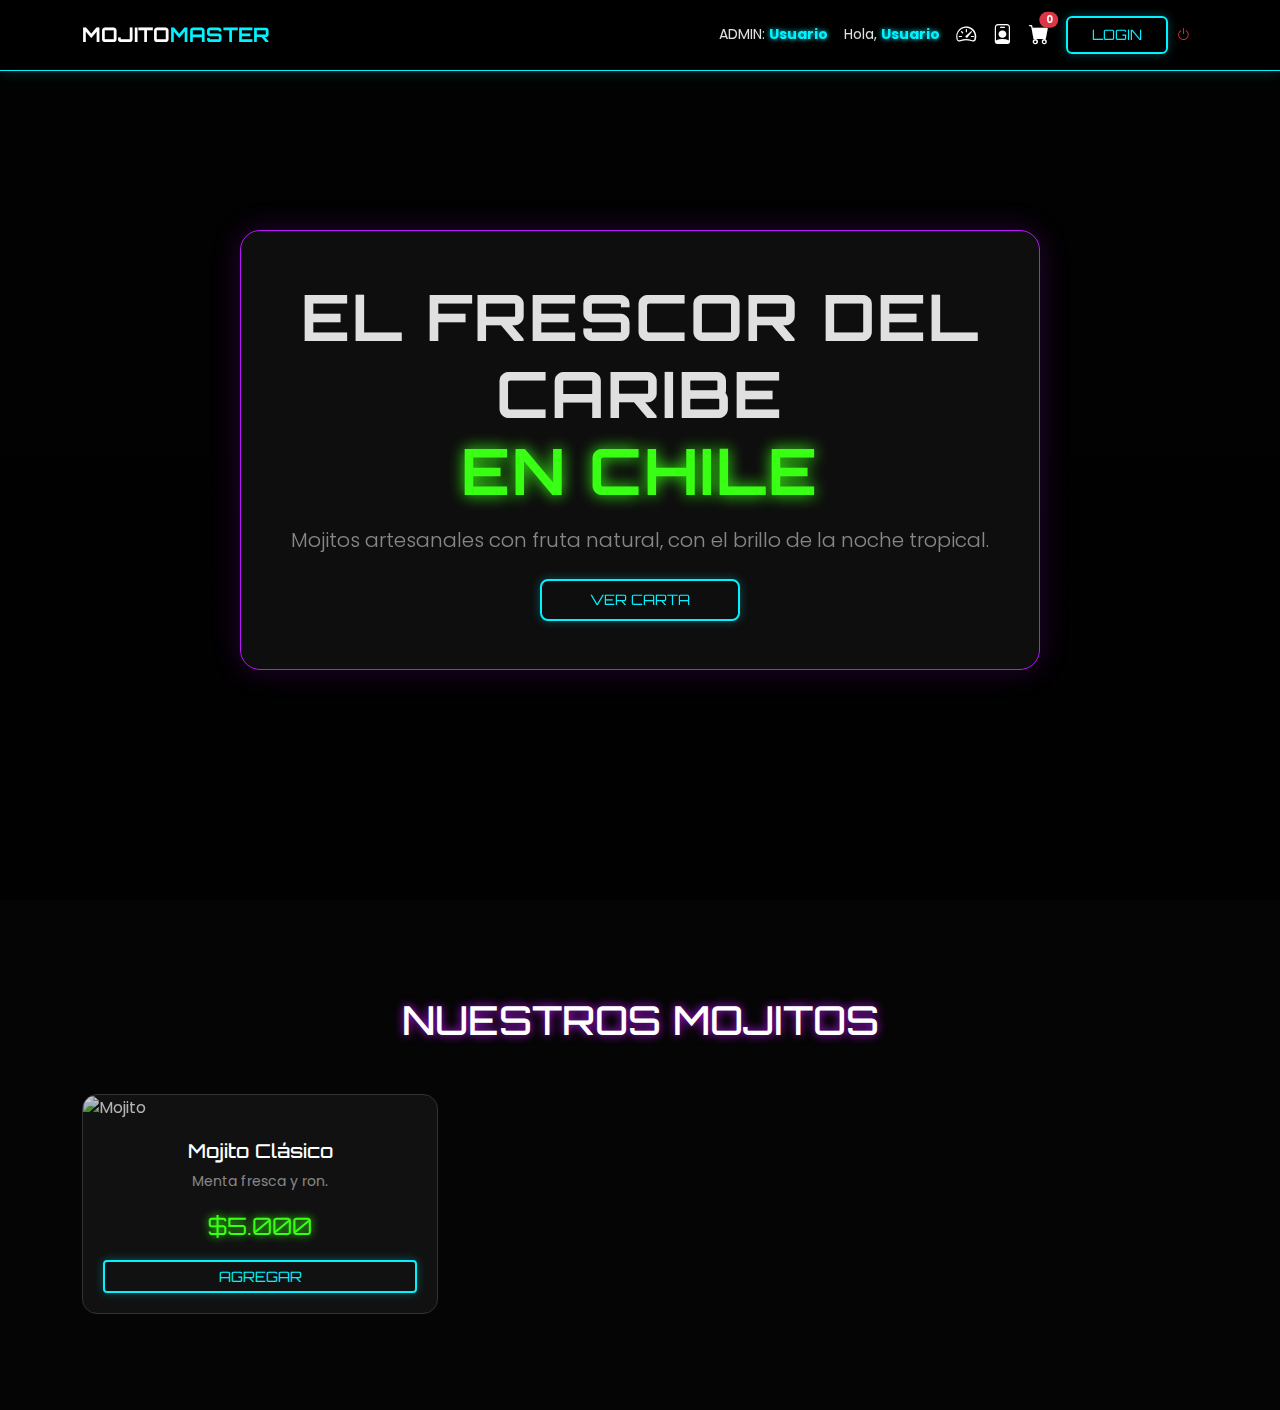
<file: src/main/resources/templates/index.html>
<!DOCTYPE html>
<html xmlns:th="http://www.thymeleaf.org" xmlns:sec="http://www.thymeleaf.org/extras/spring-security" lang="es">
<head>
    <meta charset="UTF-8">
    <meta name="viewport" content="width=device-width, initial-scale=1.0">
    <title>Mojito Master | Neon Experience</title>
    
    <link href="https://cdn.jsdelivr.net/npm/bootstrap@5.3.0/dist/css/bootstrap.min.css" rel="stylesheet">
    <link href="https://fonts.googleapis.com/css2?family=Orbitron:wght@700&family=Poppins:wght@300;400;600&display=swap" rel="stylesheet">
    <link rel="stylesheet" href="https://cdnjs.cloudflare.com/ajax/libs/font-awesome/6.4.0/css/all.min.css">
    <link rel="stylesheet" href="https://cdn.jsdelivr.net/npm/bootstrap-icons@1.11.0/font/bootstrap-icons.css">

    <style>
        :root {
            --dark-bg: #050505;
            --neon-green: #39ff14;
            --neon-purple: #bc13fe;
            --neon-blue: #00f3ff;
            --glass: rgba(255, 255, 255, 0.03);
        }

        body {
            background-color: var(--dark-bg);
            color: #e0e0e0;
            font-family: 'Poppins', sans-serif;
            overflow-x: hidden;
        }

        /* --- Navbar Neón --- */
        .glass-nav {
            background: rgba(0, 0, 0, 0.8);
            backdrop-filter: blur(10px);
            border-bottom: 1px solid var(--neon-blue);
            padding: 15px 0;
            box-shadow: 0 0 15px rgba(0, 243, 255, 0.2);
        }

        .bienvenida span {
            color: var(--neon-blue);
            text-shadow: 0 0 5px var(--neon-blue);
            font-weight: bold;
        }

        /* --- Hero Section --- */
        .hero-section {
            height: 100vh;
            background: linear-gradient(rgba(0,0,0,0.6), rgba(0,0,0,0.8)), 
                        url('https://images.unsplash.com/photo-1513558161293-cdaf765ed2fd?q=80&w=1974&auto=format&fit=crop') center/cover;
            display: flex;
            align-items: center;
        }

        .glass-card {
            background: rgba(20, 20, 20, 0.7);
            border: 1px solid var(--neon-purple);
            border-radius: 20px;
            box-shadow: 0 0 30px rgba(188, 19, 254, 0.2);
            backdrop-filter: blur(10px);
        }

        h1 { font-family: 'Orbitron', sans-serif; letter-spacing: 2px; }
        h1 span { color: var(--neon-green); text-shadow: 0 0 15px var(--neon-green); }

        /* --- Botones Iluminados --- */
        .btn-neon-blue {
            background: transparent;
            color: var(--neon-blue);
            border: 2px solid var(--neon-blue);
            font-family: 'Orbitron', sans-serif;
            transition: 0.3s;
            box-shadow: 0 0 10px rgba(0, 243, 255, 0.3);
            text-transform: uppercase;
            font-size: 0.9rem;
        }

        .btn-neon-blue:hover {
            background: var(--neon-blue);
            color: black;
            box-shadow: 0 0 25px var(--neon-blue);
        }

        /* --- Cards de Productos --- */
        .card-mojito {
            background: #111;
            border: 1px solid #333;
            border-radius: 15px;
            overflow: hidden;
            transition: 0.4s;
            height: 100%;
        }

        .card-mojito:hover {
            border-color: var(--neon-green);
            transform: translateY(-10px);
            box-shadow: 0 10px 30px rgba(57, 255, 20, 0.15);
        }

        .card-mojito img {
            width: 100%;
            height: 250px;
            object-fit: cover;
            filter: brightness(0.8);
            transition: 0.4s;
        }

        .card-mojito:hover img { filter: brightness(1); }

        .card-info { padding: 20px; text-align: center; }
        .card-info h3 { font-family: 'Orbitron', sans-serif; font-size: 1.2rem; color: white; }
        
        .price {
            display: block;
            font-size: 1.5rem;
            color: var(--neon-green);
            text-shadow: 0 0 8px var(--neon-green);
            margin-top: 10px;
            font-family: 'Orbitron', sans-serif;
        }

        .section-title {
            font-family: 'Orbitron', sans-serif;
            text-align: center;
            margin-bottom: 50px;
            color: white;
            text-shadow: 0 0 10px var(--neon-purple);
        }
    </style>
</head>
<body>

    <nav class="navbar navbar-expand-lg fixed-top glass-nav">
        <div class="container">
            <a class="navbar-brand fw-bold text-white" href="#" style="font-family: 'Orbitron';">
                MOJITO<span style="color:var(--neon-blue)">MASTER</span>
            </a>
            
            <div class="ms-auto d-flex align-items-center">
                <div class="bienvenida me-3" sec:authorize="hasRole('ADMIN')">
                    <p class="mb-0 small">ADMIN: <span th:text="${#authentication.name}">Usuario</span></p>
                </div>

                <div class="bienvenida me-3" sec:authorize="hasRole('USER')">
                    <p class="mb-0 small">Hola, <span th:text="${#authentication.name}">Usuario</span></p>
                </div>

                <a th:href="@{/admin/consultas}" sec:authorize="hasRole('ADMIN')" class="text-white me-3" title="Panel Admin">
                    <i class="bi bi-speedometer2 fs-5"></i>
                </a>
                
                <a th:href="@{/panel}" sec:authorize="hasRole('USER')" class="text-white me-3">
                    <i class="bi bi-person-badge fs-5"></i>
                </a>

                <a th:href="@{/carrito/ver}" sec:authorize="hasRole('USER')" class="btn btn-link text-white position-relative p-0 me-3">
                    <i class="bi bi-cart-fill fs-5"></i>
                    <span class="position-absolute top-0 start-100 translate-middle badge rounded-pill bg-danger" style="font-size: 0.6rem;" th:text="${itemsCount}">0</span>
                </a>

                <a th:href="@{/login}" sec:authorize="isAnonymous()" class="btn btn-neon-blue px-4">
                    LOGIN
                </a>

                <form sec:authorize="isAuthenticated()" th:action="@{/logout}" method="post" class="d-inline">
                    <button type="submit" class="btn btn-sm btn-outline-danger border-0">
                        <i class="bi bi-power"></i>
                    </button>
                </form>
            </div>
        </div>
    </nav>

    <header class="hero-section">
        <div class="container text-center">
            <div class="glass-card p-5 mx-auto" style="max-width: 800px;">
                <h1 class="display-3 fw-bold">EL FRESCOR DEL CARIBE <br><span>EN CHILE</span></h1>
                <p class="lead mt-3 text-white-50">Mojitos artesanales con fruta natural, con el brillo de la noche tropical.</p>
                <div class="mt-4">
                    <a th:href="@{/productos}" class="btn btn-neon-blue btn-lg px-5">VER CARTA</a>
                </div>
            </div>
        </div>
    </header>

    <section id="sabores" class="py-5">
        <div class="container py-5">
            <h2 class="section-title h1">NUESTROS MOJITOS</h2>
            <div class="row g-4">
                <div class="col-md-4" th:each="producto : ${listaProductos}">
                    <div class="card-mojito">
                        <img th:src="${producto.imagenUrl}" alt="Mojito">
                        <div class="card-info">
                            <h3 th:text="${producto.nombre}">Mojito Clásico</h3>
                            <p class="text-white-50 small" th:text="${producto.descripcion}">Menta fresca y ron.</p>
                            <span class="price" th:text="'$' + ${producto.precio}">$5.000</span>
                            <div class="mt-3" sec:authorize="hasRole('USER')">
                                <a th:href="@{/carrito/agregar/{id}(id=${producto.id})}" class="btn btn-neon-blue btn-sm w-100">AGREGAR</a>
                            </div>
                        </div>
                    </div>
                </div>
            </div>
        </div>
    </section>

    <script src="https://cdn.jsdelivr.net/npm/bootstrap@5.3.0/dist/js/bootstrap.bundle.min.js"></script>
</body>
</html>
</file>
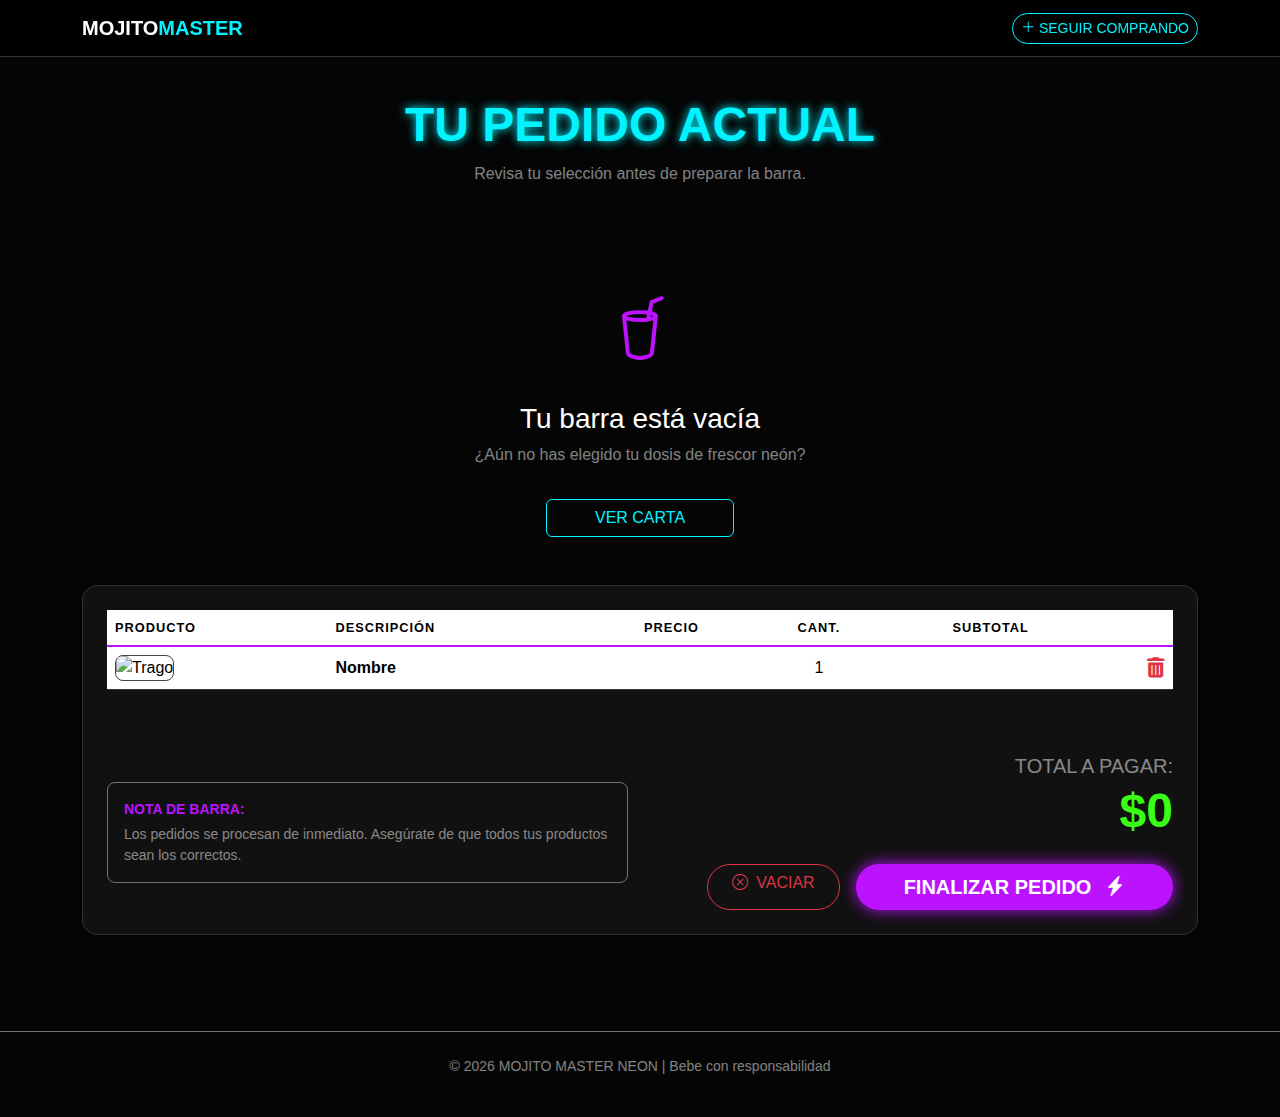
<file: src/main/resources/templates/carrito-vista.html>
<!DOCTYPE html>
<html xmlns:th="http://www.thymeleaf.org" lang="es">
<head>
<meta charset="UTF-8">
<meta name="viewport" content="width=device-width, initial-scale=1.0">
<title>Tu Pedido | Mojito Master Neon</title>
<link
	href="https://cdn.jsdelivr.net/npm/bootstrap@5.3.0/dist/css/bootstrap.min.css"
	rel="stylesheet">
<link rel="stylesheet"
	href="https://cdn.jsdelivr.net/npm/bootstrap-icons@1.11.3/font/bootstrap-icons.min.css">
<link rel="stylesheet"
	href="https://cdnjs.cloudflare.com/ajax/libs/font-awesome/6.4.0/css/all.min.css">

<style>
:root {
	--neon-blue: #00f3ff;
	--neon-purple: #bc13fe;
	--neon-green: #39ff14;
	--dark-bg: #050505;
	--card-bg: #111;
}

body {
	background-color: var(--dark-bg);
	color: white;
	font-family: 'Segoe UI', Roboto, sans-serif;
}

.glass-nav {
	background: rgba(0, 0, 0, 0.8);
	backdrop-filter: blur(10px);
	border-bottom: 1px solid #333;
}

.neon-text {
	text-shadow: 0 0 10px var(--neon-blue);
	color: var(--neon-blue);
	font-family: 'Orbitron', sans-serif;
}

.cart-card {
	background: var(--card-bg);
	border: 1px solid #333;
	border-radius: 15px;
	box-shadow: 0 0 20px rgba(0, 0, 0, 0.5);
}

.table {
	color: white;
	border-color: #333;
}

.table thead th {
	border-bottom: 2px solid var(--neon-purple);
	text-transform: uppercase;
	font-size: 0.8rem;
	letter-spacing: 1px;
}

.price-text {
	color: var(--neon-green);
	font-weight: bold;
}

.btn-neon-blue {
	background: transparent;
	border: 1px solid var(--neon-blue);
	color: var(--neon-blue);
	transition: 0.3s;
}

.btn-neon-blue:hover {
	background: var(--neon-blue);
	color: black;
	box-shadow: 0 0 15px var(--neon-blue);
}

.btn-checkout {
	background: var(--neon-purple);
	color: white;
	border: none;
	box-shadow: 0 0 15px var(--neon-purple);
}

.btn-checkout:hover {
	background: #9d0fd4;
	color: white;
	box-shadow: 0 0 25px var(--neon-purple);
}

.product-img {
	border-radius: 8px;
	border: 1px solid #444;
	object-fit: cover;
}
</style>
</head>
<body>

	<nav class="navbar navbar-expand-lg fixed-top glass-nav">
		<div class="container">
			<a class="navbar-brand text-white fw-bold" th:href="@{/productos}">
				MOJITO<span style="color: var(--neon-blue)">MASTER</span>
			</a>
			<div class="ms-auto">
				<a th:href="@{/productos}"
					class="btn btn-neon-blue btn-sm rounded-pill"> <i
					class="bi bi-plus-lg me-1"></i>SEGUIR COMPRANDO
				</a>
			</div>
		</div>
	</nav>

	<main class="container py-5 mt-5">
		<div class="text-center mb-5">
			<h2 class="display-5 fw-bold neon-text">TU PEDIDO ACTUAL</h2>
			<p class="text-white-50">Revisa tu selección antes de preparar la
				barra.</p>
		</div>

		<div th:if="${#lists.isEmpty(carrito)}" class="text-center py-5">
			<div class="mb-4">
				<i class="bi bi-cup-straw"
					style="font-size: 4rem; color: var(--neon-purple);"></i>
			</div>
			<h3>Tu barra está vacía</h3>
			<p class="text-white-50">¿Aún no has elegido tu dosis de frescor
				neón?</p>
			<a th:href="@{/productos}" class="btn btn-neon-blue mt-3 px-5">VER
				CARTA</a>
		</div>

		<div th:unless="${#lists.isEmpty(carrito)}" class="cart-card p-4">
			<div class="table-responsive">
				<table class="table align-middle">
					<thead>
						<tr>
							<th>Producto</th>
							<th>Descripción</th>
							<th class="text-center">Precio</th>
							<th class="text-center">Cant.</th>
							<th class="text-center">Subtotal</th>
							<th></th>
						</tr>
					</thead>
					<tbody>
						<tr th:each="item : ${carrito}">
							<td><img th:src="${item.producto.imagenUrl}" width="70"
								height="70" class="product-img" alt="Trago"></td>
							<td>
								<div class="fw-bold" th:text="${item.producto.nombre}">Nombre</div>
								<small class="text-white-50 d-block"
								th:text="${item.producto.descripcion}"></small>
							</td>
							<td class="text-center price-text"
								th:text="'$' + ${#numbers.formatInteger(item.producto.precio, 0, 'POINT')}"></td>
							<td class="text-center" th:text="${item.cantidad}">1</td>
							<td class="text-center price-text"
								th:text="'$' + ${#numbers.formatInteger(item.subtotal, 0, 'POINT')}"></td>
							<td class="text-end"><a
								th:href="@{/carrito/eliminar/{id}(id=${item.producto.id})}"
								class="text-danger"> <i class="fa-solid fa-trash-can fa-lg"></i>
							</a></td>
						</tr>
					</tbody>
				</table>
			</div>

			<div class="row mt-5 align-items-center">
				<div class="col-md-6 mb-4 mb-md-0">
					<div class="p-3 border border-secondary rounded-3">
						<small class="fw-bold text-uppercase d-block mb-1"
							style="color: var(--neon-purple);">Nota de Barra:</small>
						<p class="small text-white-50 mb-0">Los pedidos se procesan de
							inmediato. Asegúrate de que todos tus productos sean los
							correctos.</p>
					</div>
				</div>
				<div class="col-md-6 text-md-end">
					<h5 class="text-white-50 mb-1">TOTAL A PAGAR:</h5>
					<div class="display-5 fw-bold mb-4"
						style="color: var(--neon-green);"
						th:text="'$' + ${#numbers.formatInteger(totalCarrito, 0, 'POINT')}">
						$0</div>
					<div
						class="d-flex flex-column flex-md-row justify-content-md-end gap-3">
						<a th:href="@{/carrito/vaciar}"
							class="btn btn-outline-danger rounded-pill px-4"
							onclick="return confirm('¿Limpiar toda la selección?')"> <i
							class="bi bi-x-circle me-1"></i> VACIAR
						</a> <a th:href="@{/carrito/finalizar}"
							class="btn btn-checkout btn-lg px-5 rounded-pill fw-bold">
							FINALIZAR PEDIDO <i class="bi bi-lightning-charge-fill ms-2"></i>
						</a>
					</div>
				</div>
			</div>
		</div>
	</main>

	<footer class="py-4 mt-5 border-top border-secondary">
		<div class="container text-center text-white-50 small">
			<p>&copy; 2026 MOJITO MASTER NEON | Bebe con responsabilidad</p>
		</div>
	</footer>

</body>
</html>
</file>
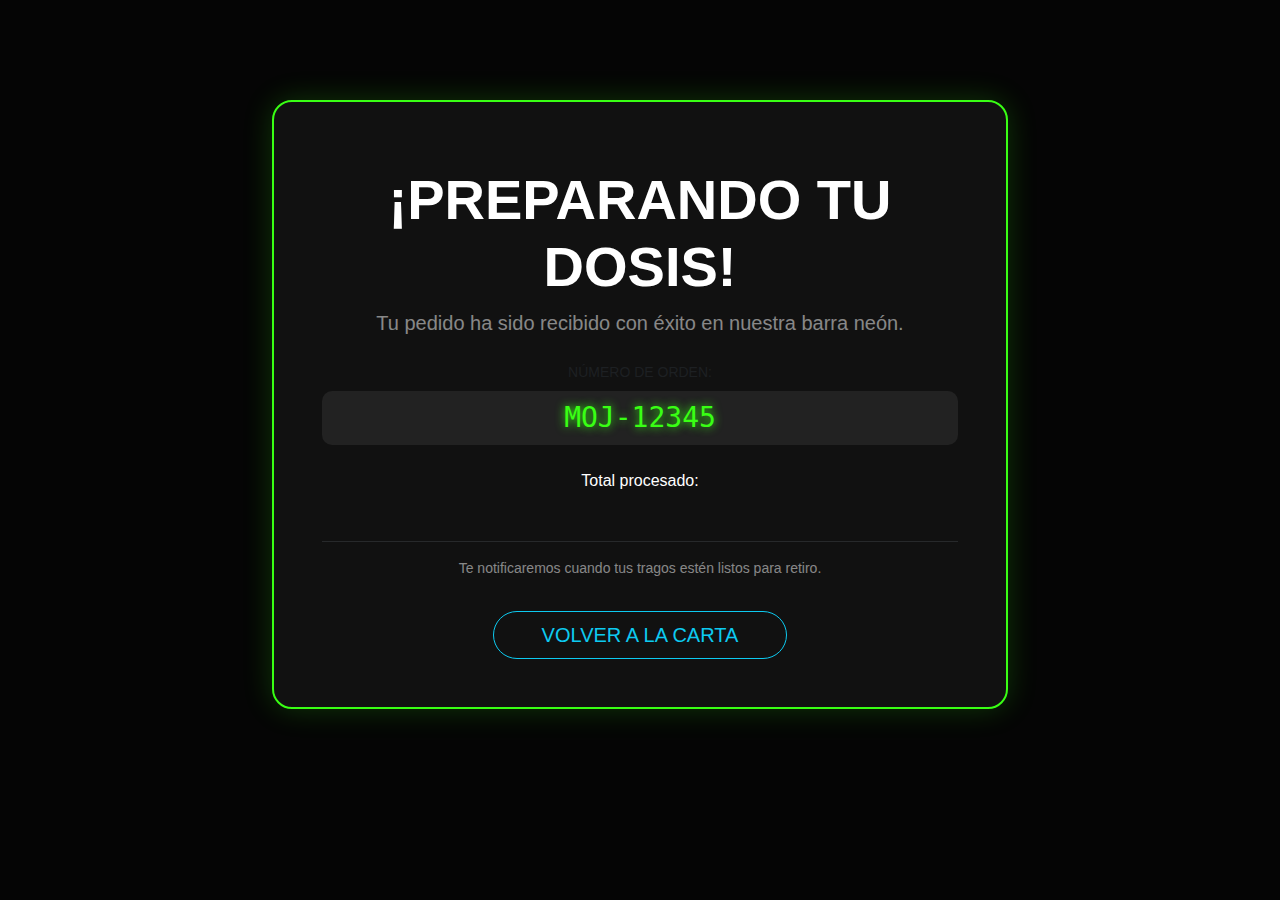
<file: src/main/resources/templates/compra-exitosa.html>
<!DOCTYPE html>
<html xmlns:th="http://www.thymeleaf.org">
<head>
    <meta charset="UTF-8">
    <title>¡Pedido Confirmado! | Mojito Master</title>
    <link href="https://cdn.jsdelivr.net/npm/bootstrap@5.3.0/dist/css/bootstrap.min.css" rel="stylesheet">
    <style>
        body { background-color: #050505; color: white; font-family: 'Segoe UI', sans-serif; }
        .success-card {
            background: #111;
            border: 2px solid #39ff14; /* Verde neón */
            border-radius: 20px;
            box-shadow: 0 0 30px rgba(57, 255, 20, 0.2);
            padding: 3rem;
            margin-top: 100px;
        }
        .neon-text-green { color: #39ff14; text-shadow: 0 0 10px #39ff14; }
        .order-number { background: #222; padding: 10px 20px; border-radius: 10px; font-family: monospace; }
    </style>
</head>
<body>

    <div class="container">
        <div class="row justify-content-center">
            <div class="col-md-8 text-center">
                <div class="success-card">
                    <i class="bi bi-check-circle-fill display-1 neon-text-green"></i>
                    <h1 class="display-4 fw-bold mt-3">¡PREPARANDO TU DOSIS!</h1>
                    <p class="lead text-white-50">Tu pedido ha sido recibido con éxito en nuestra barra neón.</p>
                    
                    <div class="my-4">
                        <span class="text-muted text-uppercase small d-block mb-2">Número de Orden:</span>
                        <h3 class="order-number neon-text-green" th:text="${nroOrden}">MOJ-12345</h3>
                    </div>

                    <div class="mb-5">
                        <p class="mb-0">Total procesado:</p>
                        <h2 th:text="'$' + ${#numbers.formatInteger(total, 0, 'POINT')}"></h2>
                    </div>

                    <hr class="border-secondary">
                    <p class="small text-white-50">Te notificaremos cuando tus tragos estén listos para retiro.</p>
                    
                    <a th:href="@{/productos}" class="btn btn-outline-info btn-lg rounded-pill px-5 mt-3">
                        VOLVER A LA CARTA
                    </a>
                </div>
            </div>
        </div>
    </div>

</body>
</html>
</file>
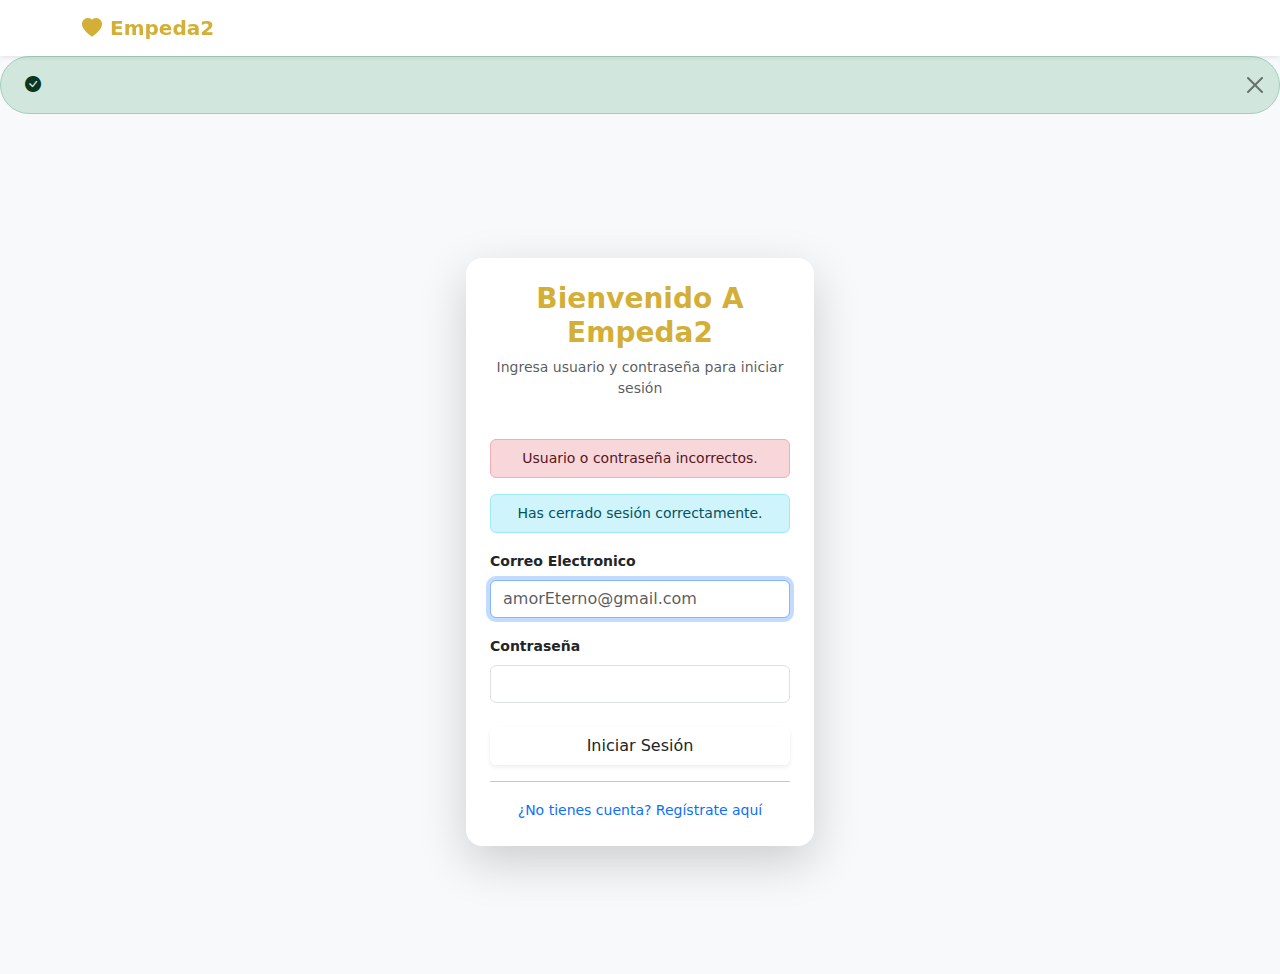
<file: src/main/resources/templates/login.html>
<!DOCTYPE html>
<html xmlns:th="http://www.thymeleaf.org">
<head>
<meta charset="UTF-8">
<meta name="viewport" content="width=device-width, initial-scale=1.0">
<title th:text="'Login - Tu Cita Ideal'"></title>
<link
	href="https://cdn.jsdelivr.net/npm/bootstrap@5.3.0/dist/css/bootstrap.min.css"
	rel="stylesheet">
<link rel="stylesheet"
	href="https://cdn.jsdelivr.net/npm/bootstrap-icons@1.11.3/font/bootstrap-icons.min.css">


<link rel="stylesheet" th:href="@{assets/css/loginstyle.css}">

<style>
/* Aseguramos que el contenido ocupe el alto restante sin centrar el nav */
.login-wrapper {
	min-height: calc(100vh - 56px);
	/* 100vh menos la altura aprox del nav */
	display: flex;
	align-items: center;
	justify-content: center;
}
</style>
</head>
<body class="bg-light">

	<nav
		class="navbar navbar-light sticky-top navbar-cielo shadow-sm w-100 bg-white">
		
		<div class="container">
			<a class="navbar-brand fw-bold" th:href="@{/}"
				style="color: #D4AF37;"> <i class="bi bi-heart-fill me-2"></i>Empeda2
			</a>
		</div>
	</nav>
	<div th:if="${mensajeExito}"
						class="alert alert-success alert-dismissible fade show rounded-pill px-4"
						role="alert">
						<i class="bi bi-check-circle-fill me-2"></i> <span
							th:text="${mensajeExito}"></span>
						<button type="button" class="btn-close" data-bs-dismiss="alert"
							aria-label="Close"></button>
					</div>


	<div class="container login-wrapper">
		<div class="row justify-content-center w-100">
			<div class="col-md-5 col-lg-4">
				<div class="card border-0 shadow-lg rounded-4 p-4 login-card-rosa">
					<div class="text-center mb-4">
						<h3 class="fw-bold" style="color: #D4AF37;">Bienvenido A Empeda2
							</h3>
						<p class="text-muted small">Ingresa usuario y contraseña para
							iniciar sesión</p>
					</div>

					<div th:if="${param.error}"
						class="alert alert-danger py-2 small text-center">Usuario o
						contraseña incorrectos.</div>

					<div th:if="${param.logout}"
						class="alert alert-info py-2 small text-center">Has cerrado
						sesión correctamente.</div>
						
					

					<form th:action="@{/login}" method="post">
						<div class="mb-3">
							<label class="form-label small fw-bold">Correo Electronico</label> <input
								type="email" name="username" class="form-control" required
								placeholder="amorEterno@gmail.com"
								autofocus>
						</div>
						<div class="mb-4">
							<label class="form-label small fw-bold">Contraseña</label> <input
								type="password" name="password" class="form-control" required>
						</div>
						<div class="d-grid">
							<button type="submit" class="btn btn-romance shadow-sm">Iniciar
								Sesión</button>
						</div>
					</form>

					<hr>
					<div class="text-center">
						<a th:href="@{/registro}" class="text-decoration-none small">¿No
							tienes cuenta? Regístrate aquí</a>
					</div>
				</div>
			</div>
		</div>
	</div>

	

</body>
</html>
</file>
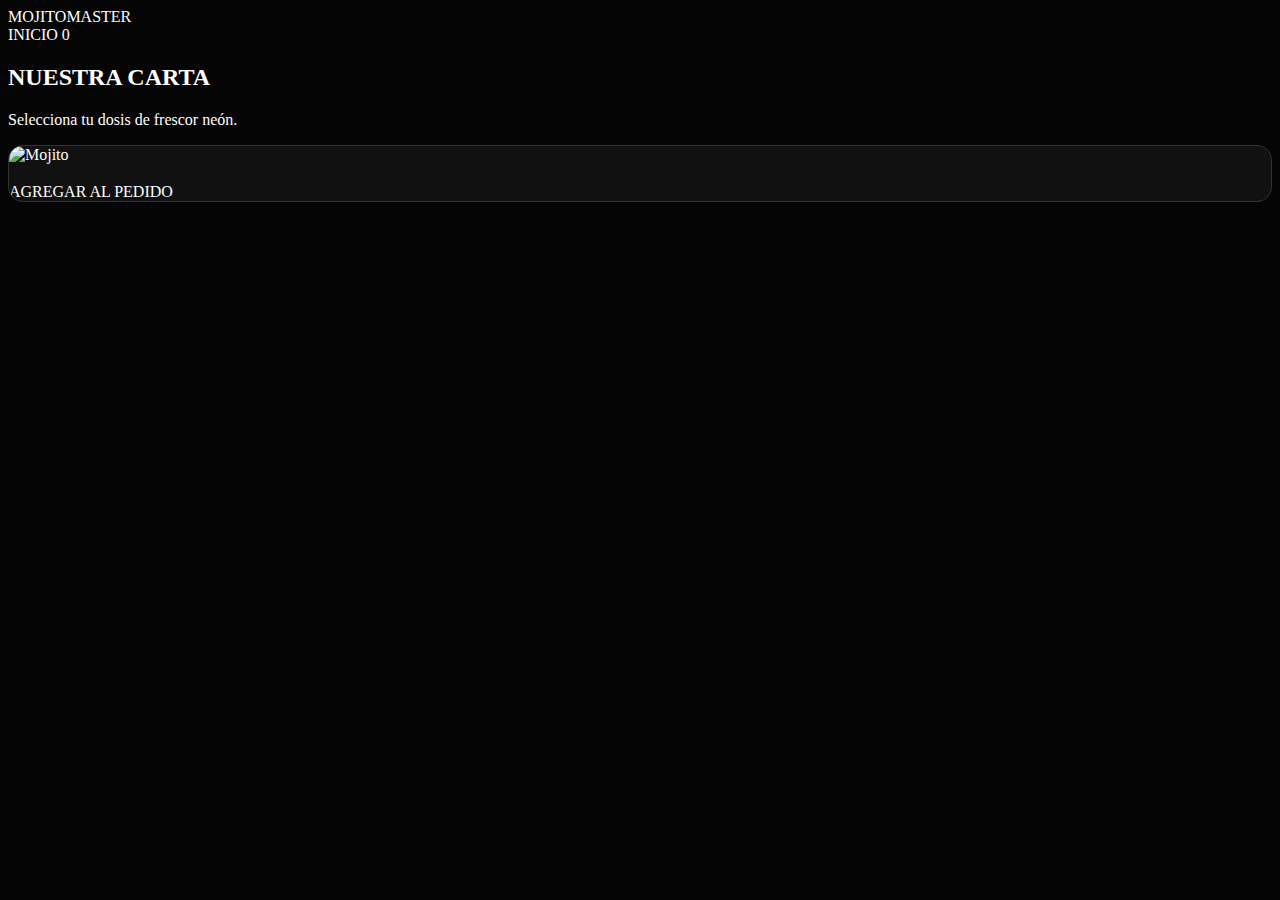
<file: src/main/resources/templates/productos.html>
<!DOCTYPE html>
<html xmlns:th="http://www.thymeleaf.org" lang="es">
<head>
<meta charset="UTF-8">
<title>Nuestra Carta | Mojito Master Neon</title>
<th:block th:replace="~{admin/fragments :: head}"></th:block>
<style>
.card-mojito {
	background: #111;
	border: 1px solid #333;
	transition: 0.4s;
	border-radius: 15px;
	overflow: hidden;
}

.card-mojito:hover {
	border-color: var(--neon-blue);
	box-shadow: 0 0 20px rgba(0, 243, 255, 0.2);
}

.price {
	color: var(--neon-green);
	font-family: 'Orbitron';
	font-size: 1.4rem;
}

.input-group-text {
	background: #222;
	border: 1px solid #444;
	color: var(--neon-blue);
}

.form-control {
	background: #000;
	border: 1px solid #444;
	color: white;
}
</style>
</head>
<body style="background-color: #050505; color: white;">

	<nav class="navbar navbar-expand-lg fixed-top glass-nav">
		<div class="container">
			<a class="navbar-brand text-white fw-bold" th:href="@{/}"
				style="font-family: 'Orbitron';">MOJITO<span
				style="color: var(--neon-blue)">MASTER</span></a>
			<div class="ms-auto d-flex align-items-center">
				<a th:href="@{/}" class="btn btn-neon-blue btn-sm me-3">INICIO</a> <a
					th:href="@{/carrito/ver}" class="text-white position-relative">
					<i class="fa-solid fa-cart-shopping fa-lg"></i> <span
					class="position-absolute top-0 start-100 translate-middle badge rounded-pill bg-danger"
					th:text="${itemsCount}">0</span>
				</a>
			</div>
		</div>
	</nav>

	<header class="py-5 mt-5 text-center">
		<h2 class="display-4 fw-bold neon-text-purple"
			style="font-family: 'Orbitron';">NUESTRA CARTA</h2>
		<p class="text-white-50">Selecciona tu dosis de frescor neón.</p>
	</header>

	<section class="container py-5">
		<div class="row g-4">
			<div class="col-md-4 col-sm-6" th:each="producto : ${listaProductos}">
				<div class="card-mojito h-100">
					<img th:src="${producto.imagenUrl}" class="w-100"
						style="height: 250px; object-fit: cover;" alt="Mojito">
					<div class="p-4 text-center">
						<h3 class="h4 fw-bold mb-2" th:text="${producto.nombre}"></h3>
						<p class="text-muted small" th:text="${producto.descripcion}"></p>
						<div class="price mb-4"
							th:text="'$' + ${#numbers.formatInteger(producto.precio, 0, 'POINT')}"></div>

						<a th:href="@{/carrito/agregar/{id}(id=${producto.id})}"
							class="btn btn-neon-blue w-100"> <i
							class="fa-solid fa-plus me-2"></i>AGREGAR AL PEDIDO
						</a>
					</div>
				</div>
			</div>
		</div>
	</section>
</body>
</html>
</file>
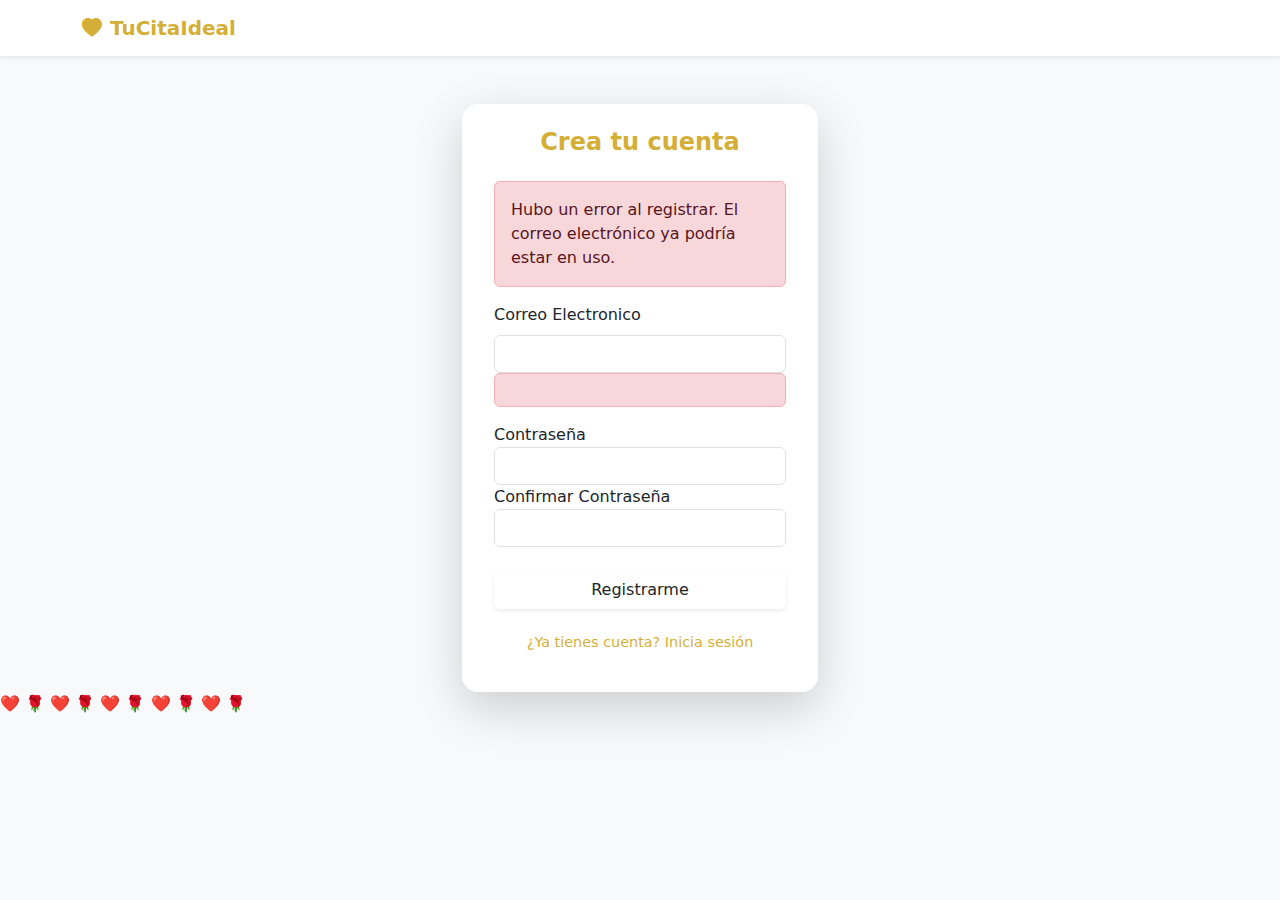
<file: src/main/resources/templates/registro.html>
<!DOCTYPE html>
<html xmlns:th="http://www.thymeleaf.org">
<head>
<meta charset="UTF-8">
<title>Registro - Mi Aplicación</title>
<link
	href="https://cdn.jsdelivr.net/npm/bootstrap@5.3.0/dist/css/bootstrap.min.css"
	rel="stylesheet">
<link rel="stylesheet"
	href="https://cdn.jsdelivr.net/npm/bootstrap-icons@1.11.3/font/bootstrap-icons.min.css">


	<link rel="stylesheet" th:href="@{/assets/css/base.css}">
<link rel="stylesheet" th:href="@{/assets/css/layout.css}">
<link rel="stylesheet" th:href="@{/assets/css/animations.css}">
<link rel="stylesheet" th:href="@{/assets/css/components.css}">
<link rel="stylesheet" th:href="@{/assets/css/login.css}">
	<style>
        /* Aseguramos que el contenido ocupe el alto restante sin centrar el nav */
        .login-wrapper {
            min-height: calc(100vh - 56px); /* 100vh menos la altura aprox del nav */
            display: flex;
            align-items: center;
            justify-content: center;
        }
    </style>
</head>
<body class="bg-light">

	
    <nav class="navbar navbar-light sticky-top navbar-cielo shadow-sm w-100 bg-white">
        <div class="container">
            <a class="navbar-brand fw-bold" th:href="@{/}" style="color: #D4AF37;"> 
                <i class="bi bi-heart-fill me-2"></i>TuCitaIdeal
            </a>
        </div>
    </nav>

	<div class="container mt-5">
		<div class="row justify-content-center">
			<div class="col-md-4">
				<div class="card border-0 shadow-lg rounded-4 p-4 login-card-rosa">
					<div class="text-center mb-2">
						<h4 class="fw-bold" style="color: #D4AF37;">Crea tu
							cuenta</h4>
					</div>
					<div class="card-body p-2">

						<div th:if="${param.error}" class="alert alert-danger">Hubo
							un error al registrar. El correo electrónico ya podría estar en uso.</div>

						<form th:action="@{/registro}" th:object="${usuario}"
							method="post">
							<div class="d-grid">
								<label for="username" class="form-label">Correo Electronico
								</label> <input type="email" th:field="*{email}"
									class="form-control" id="username" required>
							</div>

							<div th:if="${error}" class="alert alert-danger" role="alert">
								<span th:text="${error}"></span>
							</div>

							<div class="d-grid">
								<label>Contraseña</label> <input type="password"
									th:field="*{password}" class="form-control" required>
							</div>

							<div class="d-grid">
								<label>Confirmar Contraseña</label> <input type="password"
									th:field="*{confirmacionPassword}" class="form-control"
									required>
							</div>

							<div class="d-grid gap-2 mt-4 ">
								<button type="submit" class="btn btn-romance shadow-sm">Registrarme</button>
								<a th:href="@{/login}" class="btn btn-romance mt-2" style="color: #D4AF37; text-decoration: none; font-size: 0.9rem;">
								¿Ya tienes cuenta? Inicia sesión</a>
								
							</div>
							
						</form>

					</div>
				</div>
			</div>
		</div>
	</div>
	<div class="background-container">
  <span class="element">❤️</span>
  <span class="element">🌹</span>
  <span class="element">❤️</span>
  <span class="element">🌹</span>
  <span class="element">❤️</span>
  <span class="element">🌹</span>
  <span class="element">❤️</span>
  <span class="element">🌹</span>
  <span class="element">❤️</span>
  <span class="element">🌹</span>
</div>

</body>
</html>
</file>
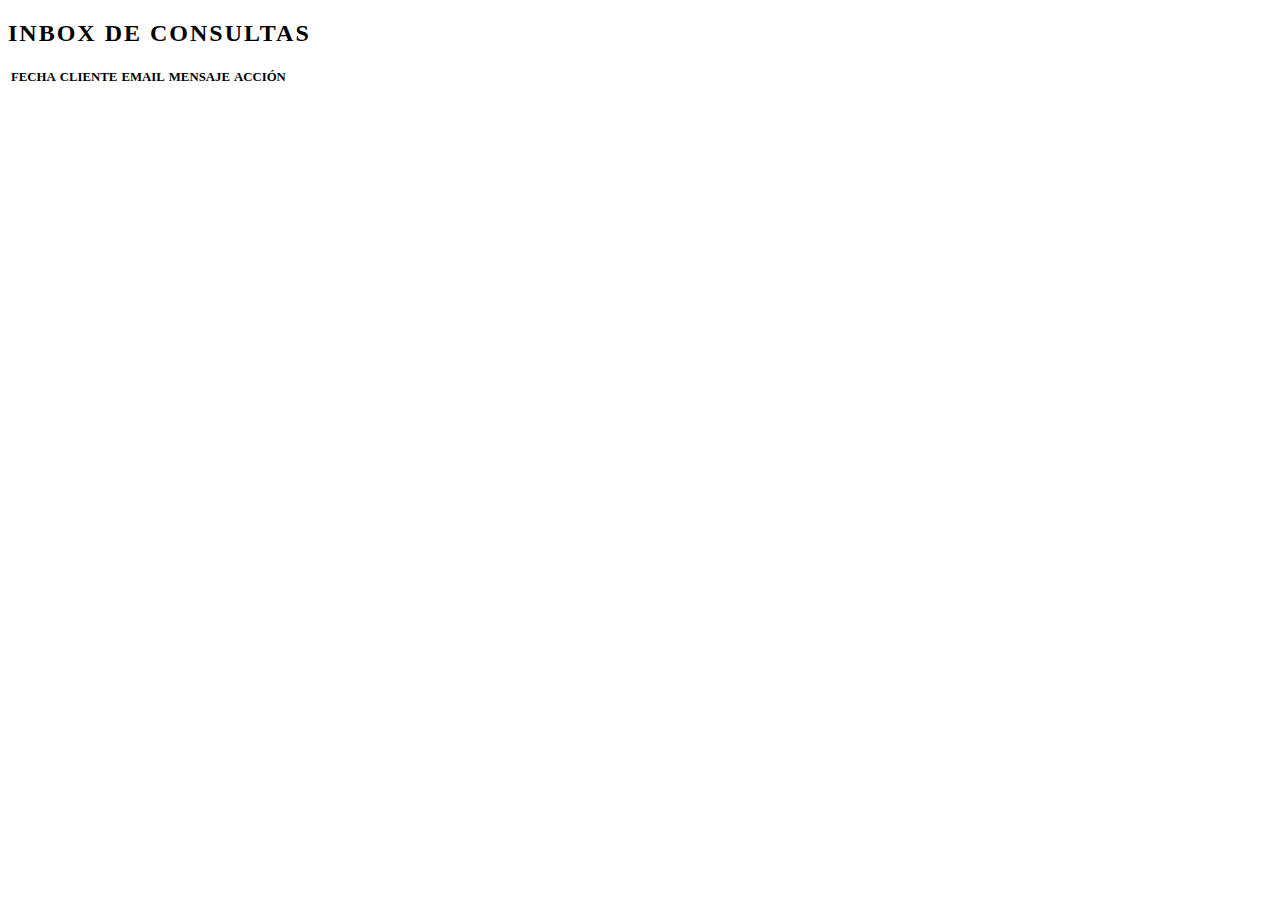
<file: src/main/resources/templates/admin/consultas-lista.html>
<!DOCTYPE html>
<html xmlns:th="http://www.thymeleaf.org">
<head>
    <th:block th:replace="~{admin/fragments :: head}"></th:block>
    <title>Neon Admin | Consultas</title>
</head>
<body>

    <div th:replace="~{admin/fragments :: sidebar}"></div>

    <main class="main-content">
        <div class="container-fluid">
            <h2 class="neon-text-purple mb-5 fw-bold" style="font-family: 'Orbitron'; letter-spacing: 2px;">
                INBOX DE CONSULTAS
            </h2>

            <div class="neon-card">
                <div class="table-responsive">
                    <table class="table table-hover">
                        <thead>
                            <tr class="neon-text-green" style="font-family: 'Orbitron'; font-size: 0.8rem;">
                                <th>FECHA</th>
                                <th>CLIENTE</th>
                                <th>EMAIL</th>
                                <th>MENSAJE</th>
                                <th class="text-center">ACCIÓN</th>
                            </tr>
                        </thead>
                        <tbody>
                            <tr th:each="c : ${consultas}">
                                <td th:text="${#temporals.format(c.fechaEnvio, 'dd/MM HH:mm')}" style="color: var(--neon-blue);"></td>
                                <td class="fw-bold" th:text="${c.nombre}"></td>
                                <td th:text="${c.email}" class="text-muted"></td>
                                <td th:text="${c.mensaje}"></td>
                                <td class="text-center">
                                    <a th:href="@{/admin/consultas/eliminar/{id}(id=${c.id})}" 
                                       class="btn btn-outline-danger btn-sm"
                                       style="border-radius: 50%; width: 35px; height: 35px; border: 1px solid var(--neon-purple);">
                                        <i class="fa-solid fa-trash-can"></i>
                                    </a>
                                </td>
                            </tr>
                        </tbody>
                    </table>
                </div>
            </div>
        </div>
    </main>

    <script src="https://cdn.jsdelivr.net/npm/bootstrap@5.3.0/dist/js/bootstrap.bundle.min.js"></script>
</body>
</html>
</file>
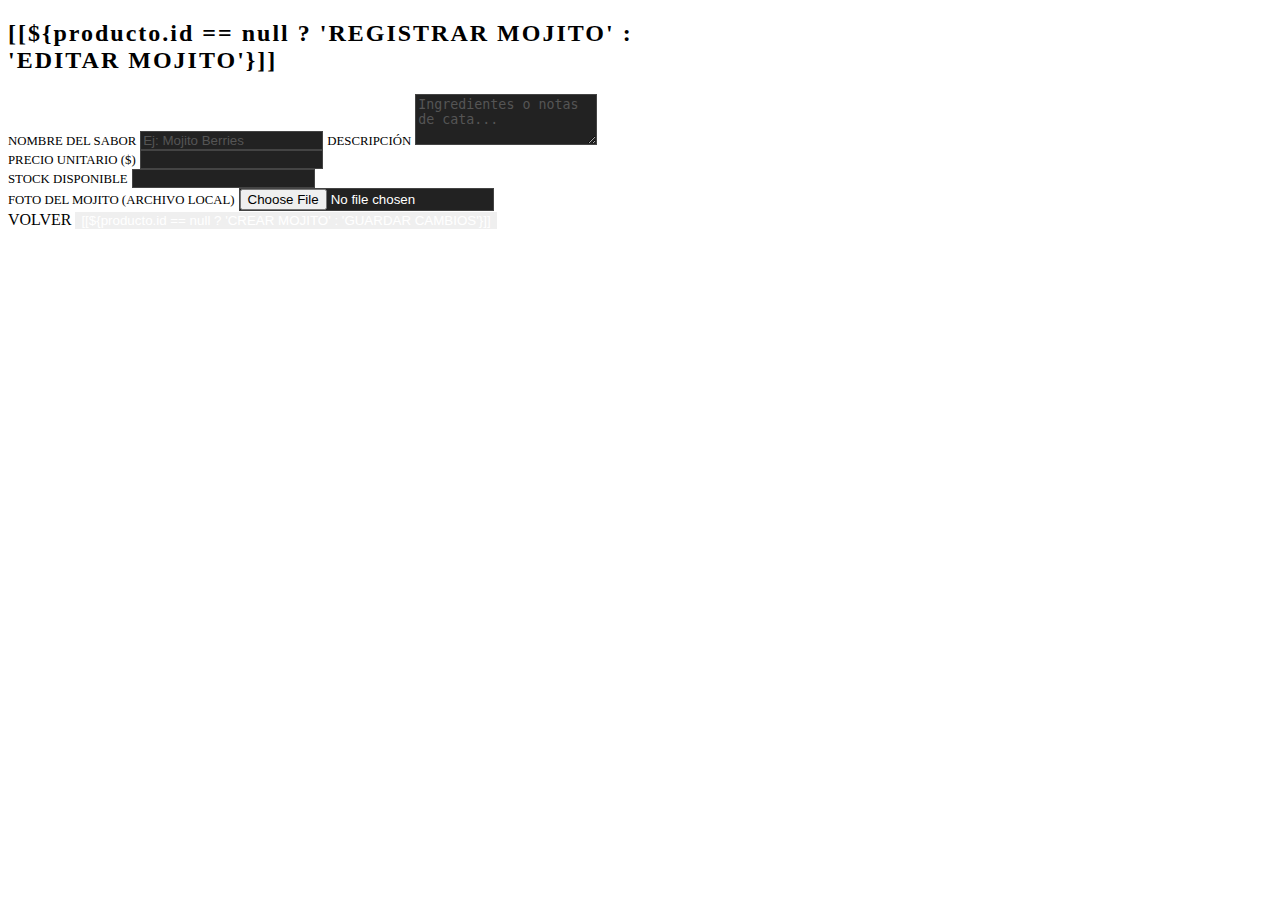
<file: src/main/resources/templates/admin/producto-form.html>
<!DOCTYPE html>
<html xmlns:th="http://www.thymeleaf.org">
<head>
    <th:block th:replace="~{admin/fragments :: head}"></th:block>
    <title>Neon Admin | Formulario</title>
    <style>
        .form-control {
            background: #222 !important;
            border: 1px solid #444 !important;
            color: white !important;
        }
        .form-control:focus {
            background: #252525 !important;
            border-color: var(--neon-blue) !important;
            box-shadow: 0 0 10px var(--neon-blue) !important;
        }
        label { font-family: 'Orbitron'; font-size: 0.8rem; color: var(--neon-blue); margin-top: 15px; }
        ::placeholder { color: #555 !important; }
    </style>
</head>
<body>
    <div th:replace="~{admin/fragments :: sidebar}"></div>

    <main class="main-content">
        <div class="container" style="max-width: 700px;">
            <h2 class="neon-text-purple mb-4" style="font-family: 'Orbitron'; letter-spacing: 2px;">
                [[${producto.id == null ? 'REGISTRAR MOJITO' : 'EDITAR MOJITO'}]]
            </h2>
            
            <div class="neon-card">
                <form th:action="@{/admin/productos/guardar}" th:object="${producto}" method="post" enctype="multipart/form-data">
                    <input type="hidden" th:field="*{id}">
                    <input type="hidden" th:field="*{imagenUrl}">

                    <label>NOMBRE DEL SABOR</label>
                    <input type="text" th:field="*{nombre}" class="form-control" placeholder="Ej: Mojito Berries" required>

                    <label>DESCRIPCIÓN</label>
                    <textarea th:field="*{descripcion}" class="form-control" rows="3" placeholder="Ingredientes o notas de cata..."></textarea>

                    <div class="row">
                        <div class="col-md-6">
                            <label>PRECIO UNITARIO ($)</label>
                            <input type="number" th:field="*{precio}" class="form-control" required min="0">
                        </div>
                        <div class="col-md-6">
                            <label>STOCK DISPONIBLE</label>
                            <input type="number" th:field="*{stock}" class="form-control" required min="0">
                        </div>
                    </div>

                    <label>FOTO DEL MOJITO (ARCHIVO LOCAL)</label>
                    <input type="file" name="file" class="form-control" accept="image/*">

                    <div class="mt-5 d-flex justify-content-between">
                        <a th:href="@{/admin/productos}" class="btn btn-outline-secondary px-4 text-white">VOLVER</a>
                        <button type="submit" class="btn btn-neon-blue px-5" style="border: 2px solid var(--neon-blue); color: white;">
                            [[${producto.id == null ? 'CREAR MOJITO' : 'GUARDAR CAMBIOS'}]]
                        </button>
                    </div>
                </form>
            </div>
        </div>
    </main>
</body>
</html>
</file>
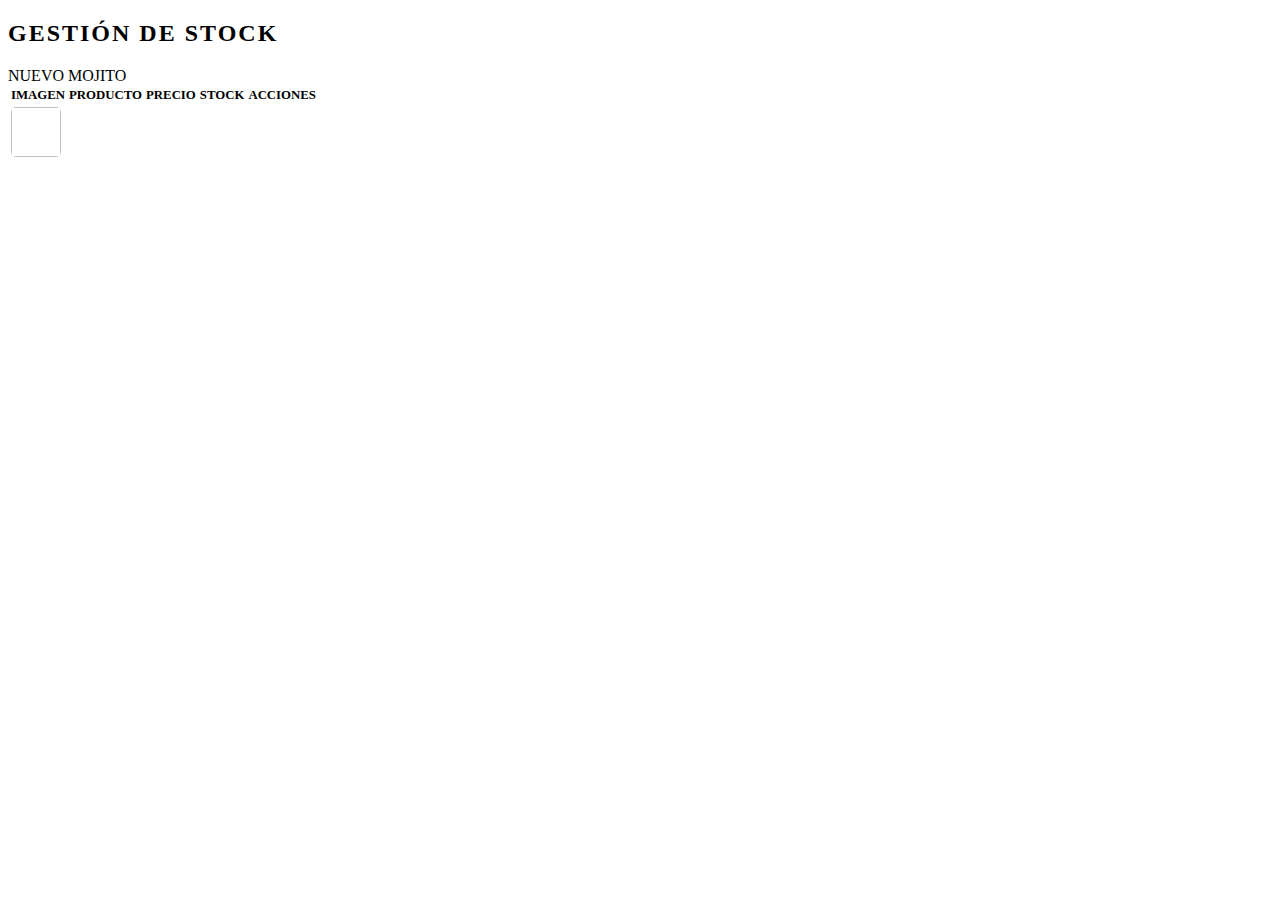
<file: src/main/resources/templates/admin/productos-lista.html>
<!DOCTYPE html>
<html xmlns:th="http://www.thymeleaf.org">
<head>
    <th:block th:replace="~{admin/fragments :: head}"></th:block>
    <title>Neon Admin | Inventario</title>
</head>
<body>
    <div th:replace="~{admin/fragments :: sidebar}"></div>

    <main class="main-content">
        <div class="container-fluid">
            <div class="d-flex justify-content-between align-items-center mb-5">
                <h2 class="neon-text-purple fw-bold" style="font-family: 'Orbitron'; letter-spacing: 2px;">
                    GESTIÓN DE STOCK
                </h2>
                <a th:href="@{/admin/productos/nuevo}" class="btn btn-neon-blue">
                    <i class="fa-solid fa-plus me-2"></i>NUEVO MOJITO
                </a>
            </div>

            <div class="neon-card">
                <div class="table-responsive">
                    <table class="table table-hover align-middle text-nowrap">
                        <thead>
                            <tr class="neon-text-green" style="font-family: 'Orbitron'; font-size: 0.8rem;">
                                <th>IMAGEN</th>
                                <th>PRODUCTO</th>
                                <th>PRECIO</th>
                                <th>STOCK</th>
                                <th class="text-center">ACCIONES</th>
                            </tr>
                        </thead>
                        <tbody>
                            <tr th:each="p : ${productos}">
                                <td>
                                    <img th:src="${p.imagenUrl}" style="width: 50px; height: 50px; object-fit: cover; border-radius: 5px; border: 1px solid var(--neon-blue);">
                                </td>
                                <td class="fw-bold text-white" th:text="${p.nombre}"></td>
                                <td th:text="'$' + ${p.precio}" class="neon-text-blue fw-bold"></td>
                                <td>
                                    <span th:class="${p.stock < 5} ? 'text-danger fw-bold' : 'text-white'" 
                                          th:text="${p.stock} + ' un.'"></span>
                                </td>
                                <td class="text-center">
                                    <a th:href="@{/admin/productos/editar/{id}(id=${p.id})}" class="btn btn-outline-info btn-sm me-2" style="border-radius: 50%" title="Editar">
                                        <i class="fa-solid fa-pen"></i>
                                    </a>
                                    <a th:href="@{/admin/productos/eliminar/{id}(id=${p.id})}" class="btn btn-outline-danger btn-sm" style="border-radius: 50%" 
                                       onclick="return confirm('¿Seguro que deseas eliminar este producto?')">
                                        <i class="fa-solid fa-trash"></i>
                                    </a>
                                </td>
                            </tr>
                        </tbody>
                    </table>
                </div>
            </div>
        </div>
    </main>
</body>
</html>
</file>
